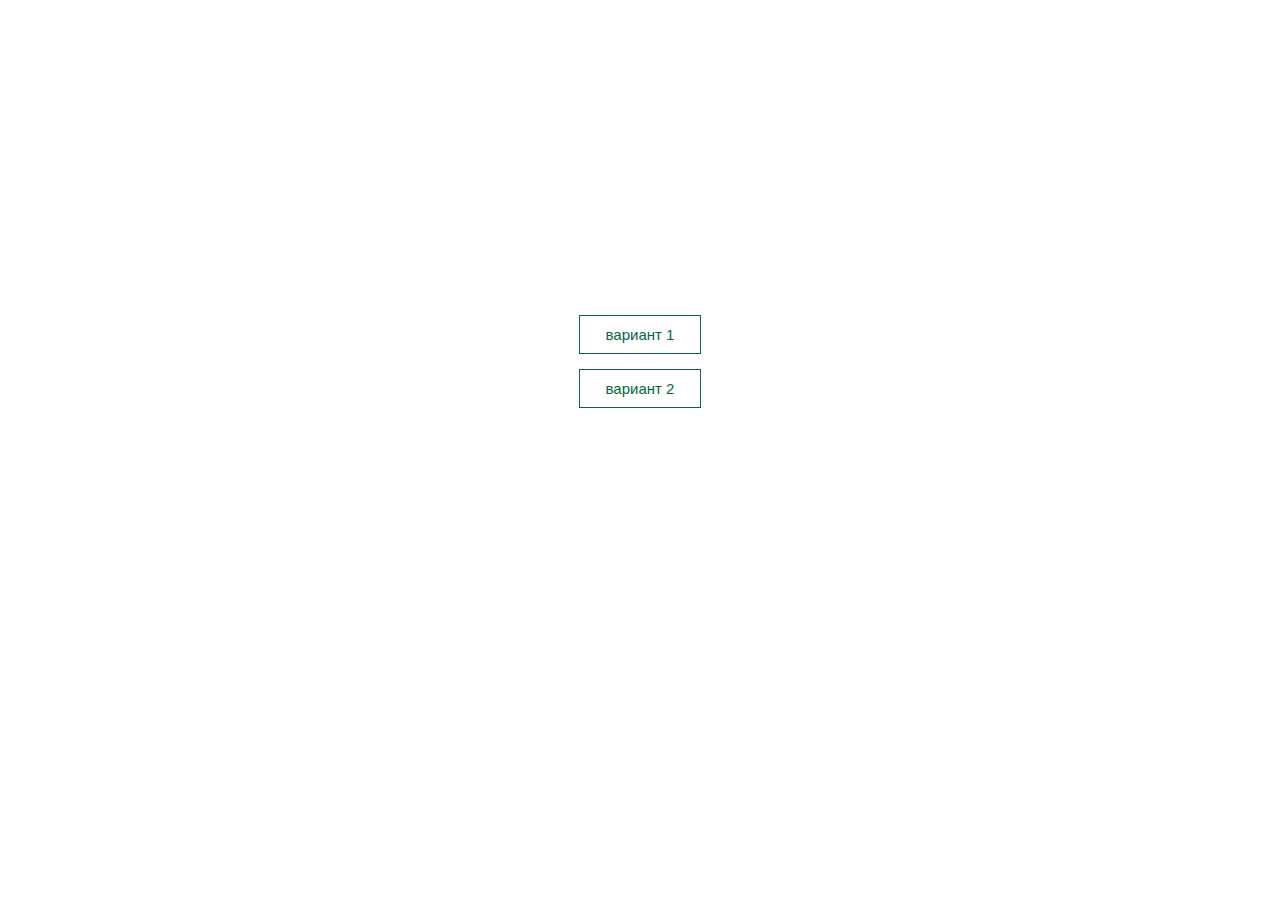
<file: index.html>
<!DOCTYPE html>
<html lang="en">
<head>
	<meta charset="UTF-8">
	<meta name="viewport" content="width=device-width, initial-scale=1.0">
	<title>Навигатор по версиям</title>
	<style type="text/css">				
		#menu{
			margin-top: 300px;
			display: flex;
			flex-direction: column;
			justify-content: center;			
			align-items: center;
		}
		#menu a{			
			width: 100px;
			margin-top: 15px;
			padding: 10px;
			border: 1px solid #00693E;
			
			text-align: center;
			text-decoration: none;
			color: #00693E;
			font: 15px Arial;
		}
		#menu a:hover{
			color: white;
			background-color: #00693E;
		}
	</style>
</head>
<body>
	<div id="menu">
			<a href="./Version 1/index.html"> вариант 1 </a>
			<a href="./Version 2/index.html"> вариант 2 </a>
	</div>	
</body>
</html>
</file>
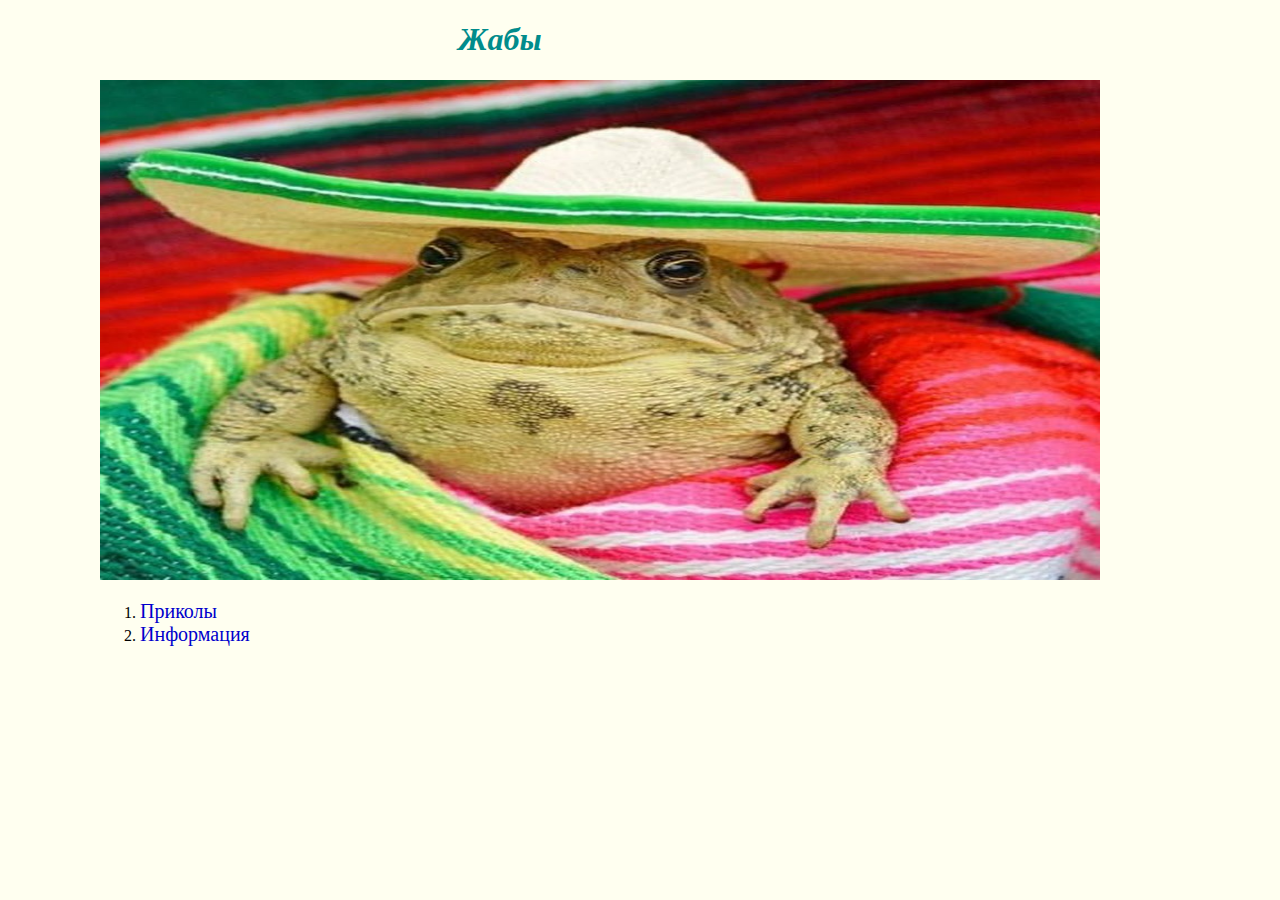
<file: pages/index.html>
<!DOCTYPE html>
<html lang="en">
<head>
	<meta charset="UTF-8">
	<meta name="viewport" content="width=device-width, initial-scale=1.0">
	<title>Main page</title>
	<link rel="stylesheet" type="text/css" href="../css/styles.css">
</head>
<body>
	<h1>Жабы</h1>

	<img src="../pictures/jaba.jpg" width="1000px" height="500px">
	
	<ol>
		<li><a href="1.html"> Приколы<a></li>
		<li><a href="2.html"> Информация<a></li>
	</ol>	
</body>
</html>
</file>
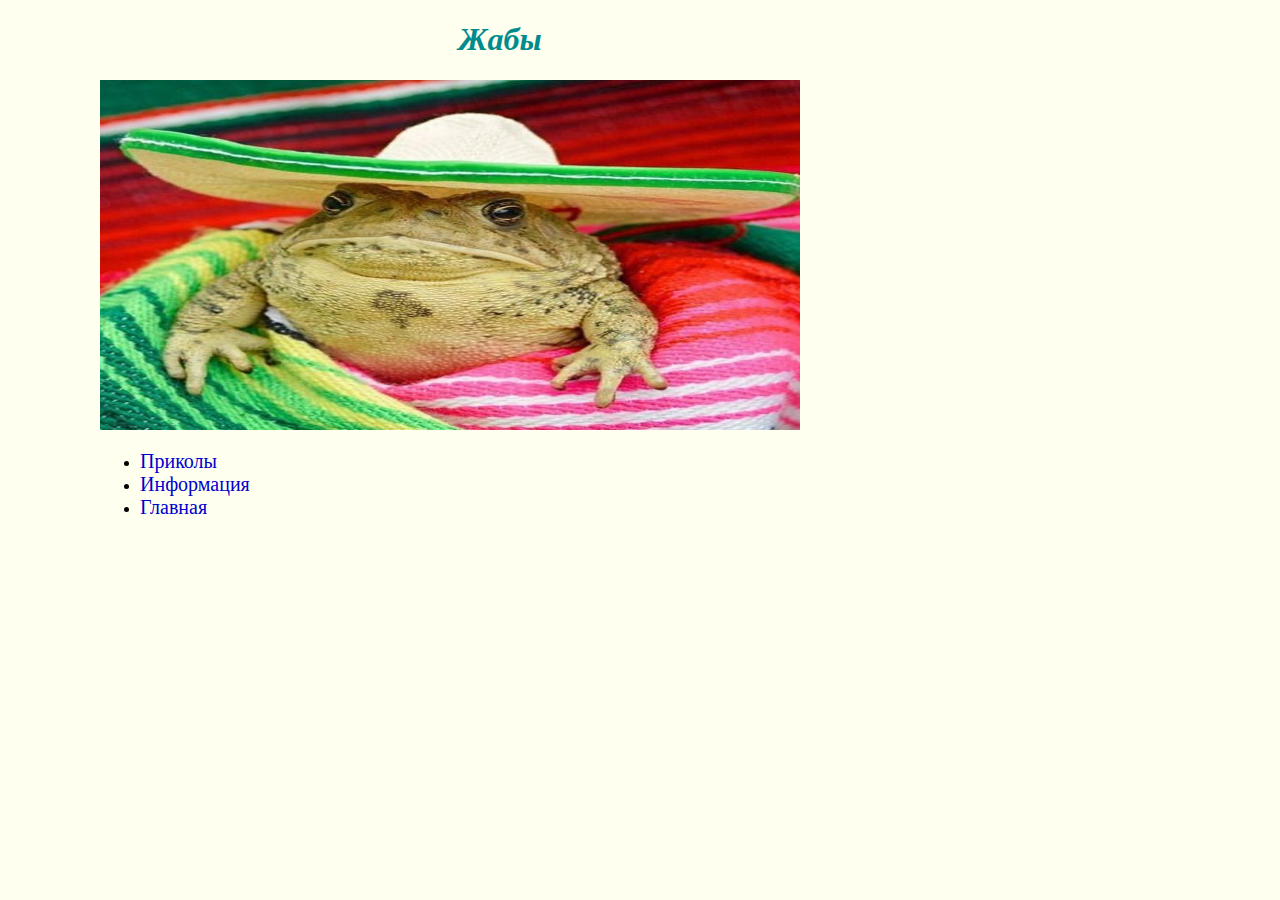
<file: Version 1/index.html>
<!DOCTYPE html>
<html lang="en">
<head>
	<meta charset="UTF-8">
	<meta name="viewport" content="width=device-width, initial-scale=1.0">
	<title>Main page</title>
	<link rel="stylesheet" type="text/css" href="./css/styles.css">
</head>
<body>
	<h1>Жабы</h1>

	<img src="./pictures/jaba.jpg" width="700px" height="350px">
	<div class="links">
		<ul>
			<li><a href="./pages/jokes.html"> Приколы<a></li>
			<li><a href="./pages/information.html"> Информация<a></li>
			<li><a href="../index.html" class="first_page">Главная</a></li>
		</ul>
	</div>
		
</body>
</html>
</file>
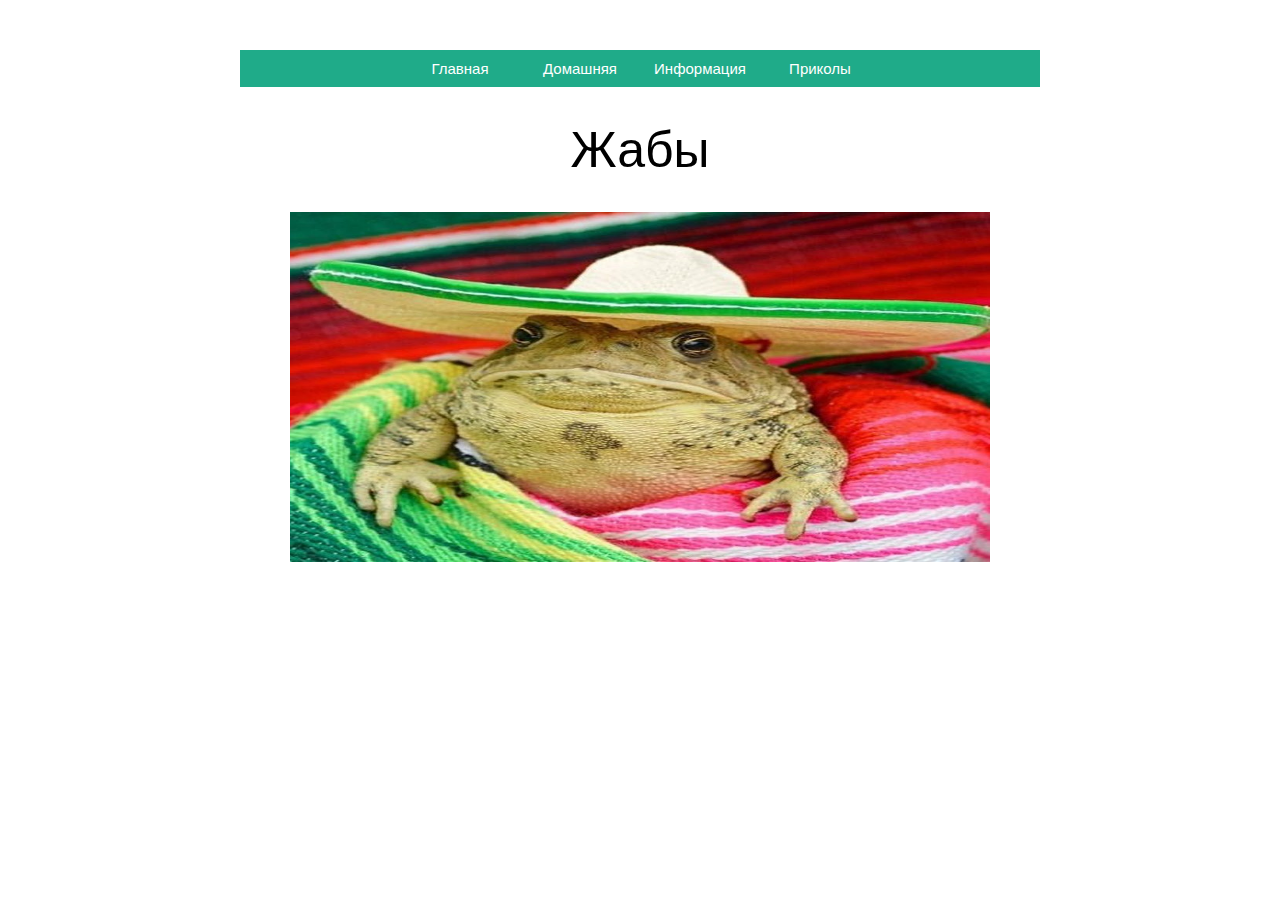
<file: Version 2/index.html>
<!DOCTYPE html>
<html lang="en">
<head>
	<meta charset="UTF-8">
	<meta name="viewport" content="width=device-width, initial-scale=1.0">
	<link rel="stylesheet" type="text/css" href="./css/styles.css">
	<title>Document</title>
</head>
<body>
	<div id="wrapper">
		<header>
			<div class="menu">
				<a href="../index.html" class="first_page">Главная</a>				
				<a href="#" class="active">Домашняя</a>
				<a href="./pages/information.html">Информация</a>
				<a href="./pages/jokes.html">Приколы</a>

			</div>
		</header>
		<main>
			<h1>Жабы</h1>
			<p id="mp"><img src="./pictures/jaba.jpg" width="700px" height="350px" ></p>
		</main>		
	</div>
</body>
</html>
</file>
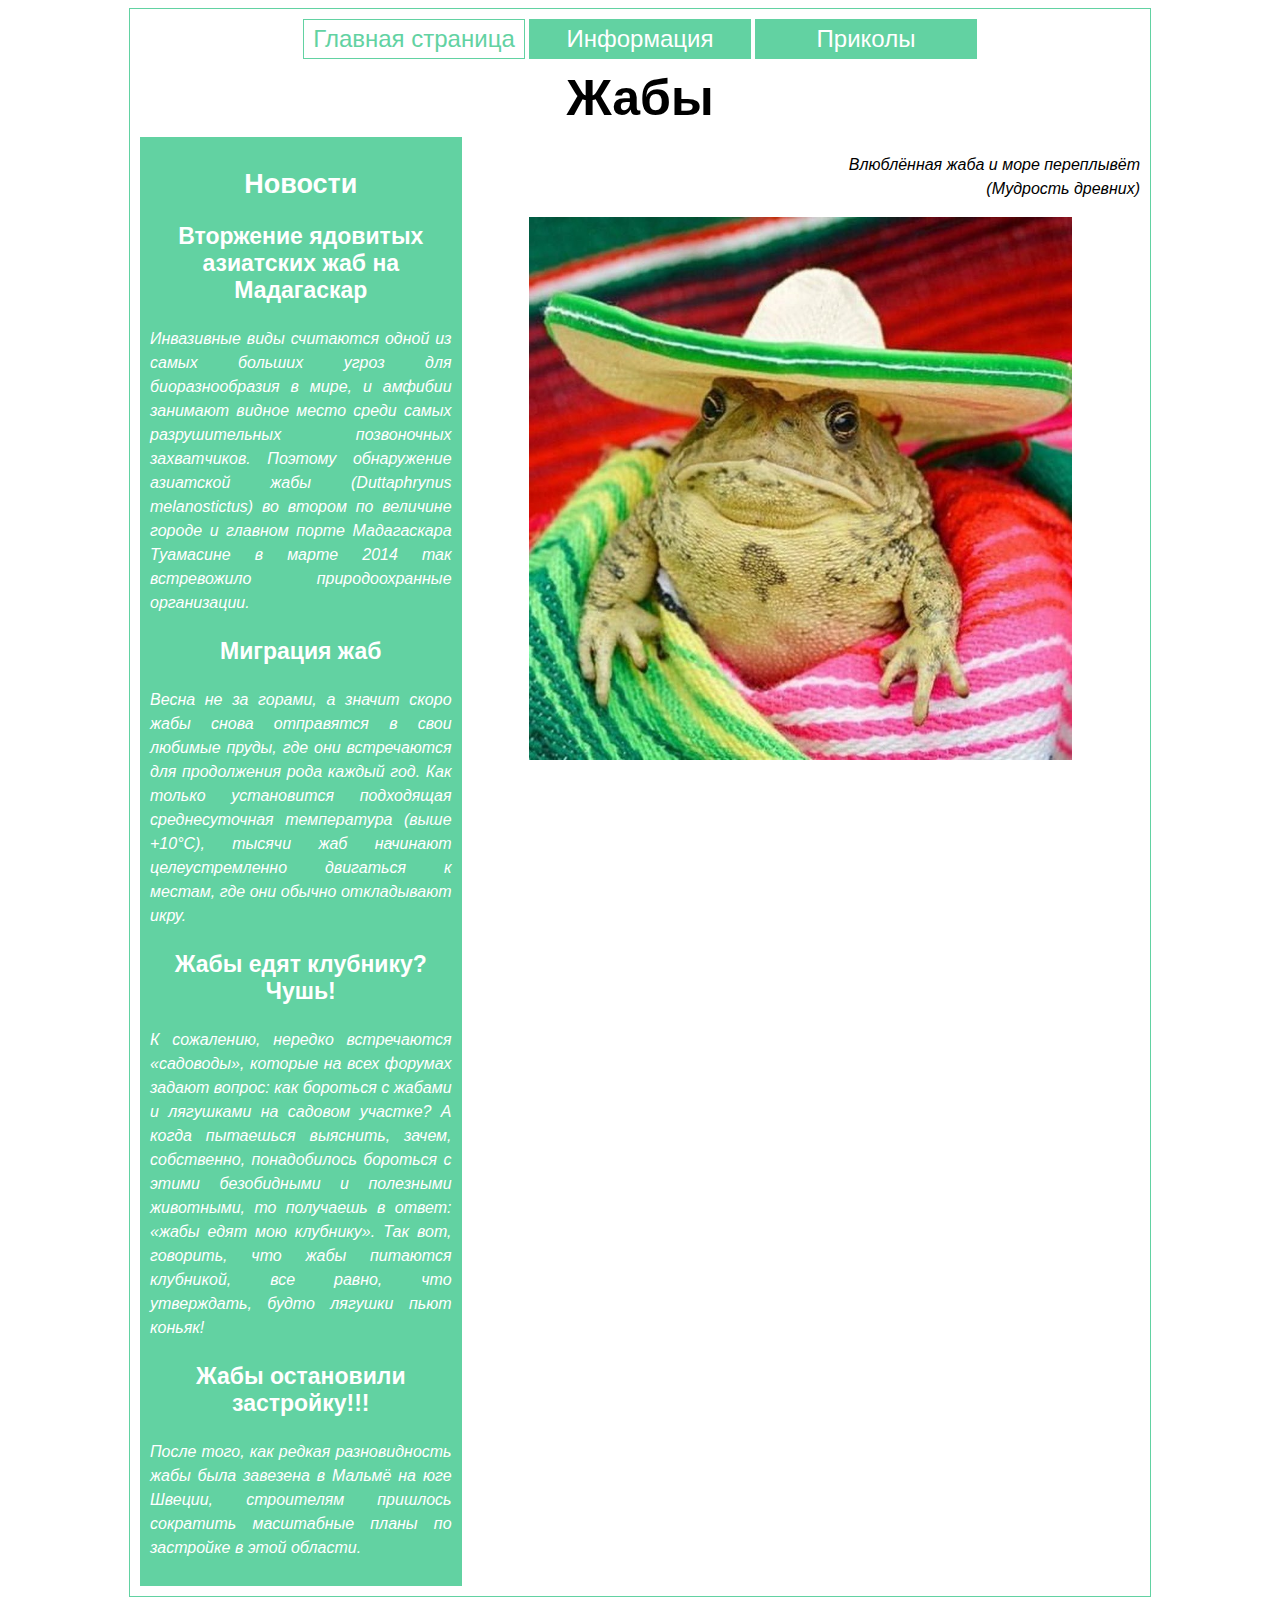
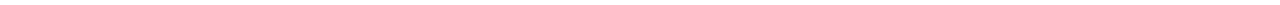
<file: Version 3/pages/index.html>
<!DOCTYPE html>
<html lang="en">
<head>
	<meta charset="UTF-8">
	<meta name="viewport" content="width=device-width, initial-scale=1.0">
	<link rel="stylesheet" type="text/css" href="../css/styles.css">
	<title>Жабы - главная страница</title>
</head>
<body>
	<div class="wrapper">
		<header>

			<nav>
				<a href="#" class="active">Главная страница</a>
				<a href="./information.html">Информация</a>
				<a href="./prikoly.html">Приколы</a>
			</nav>
			<h1>
				Жабы
			</h1>

		</header>
		<div class="container">
			<content>
				

				<p class="quote">
					Влюблённая жаба и море переплывёт
					<br>(Мудрость древних)
				</p>

				<div class="img">
					<img src="../pictures/jaba.jpg" width="80%">
				</div>
			</content>
			<div class="sidebar" id="news">
				<h2>
					Новости
				</h2>
				<h3>
					Вторжение ядовитых азиатских жаб на Мадагаскар
				</h3>
				<p>
					Инвазивные виды считаются одной из самых больших угроз для биоразнообразия в мире, и амфибии занимают видное место среди самых разрушительных позвоночных захватчиков. Поэтому обнаружение азиатской жабы (Duttaphrynus melanostictus) во втором по величине городе и главном порте Мадагаскара Туамасине в марте 2014 так встревожило природоохранные организации.
				</p>
				<h3>
					Миграция жаб
				</h3>
				<p>
					Весна не за горами, а значит скоро жабы снова отправятся в свои любимые пруды, где они встречаются для продолжения рода каждый год. Как только установится подходящая среднесуточная температура (выше +10°С), тысячи жаб начинают целеустремленно двигаться к местам, где они обычно откладывают икру. 
				</p>
				<h3>
					Жабы едят клубнику? Чушь!
				</h3>
				<p>
					К сожалению, нередко встречаются «садоводы», которые на всех форумах задают вопрос: как бороться с жабами и лягушками на садовом участке? А когда пытаешься выяснить, зачем, собственно, понадобилось бороться с этими безобидными и полезными животными, то получаешь в ответ: «жабы едят мою клубнику».
	Так вот, говорить, что жабы питаются клубникой, все равно, что утверждать, будто лягушки пьют коньяк!
				</p>
				<h3>
					Жабы остановили застройку!!!
				</h3>
				<p>
					После того, как редкая разновидность жабы была завезена в Мальмё на юге Швеции, строителям пришлось сократить масштабные планы по застройке в этой области.
				</p>
			</div>
		</div>
		<footer>
			
		</footer>
	</div>		
</body>
</html>
</file>
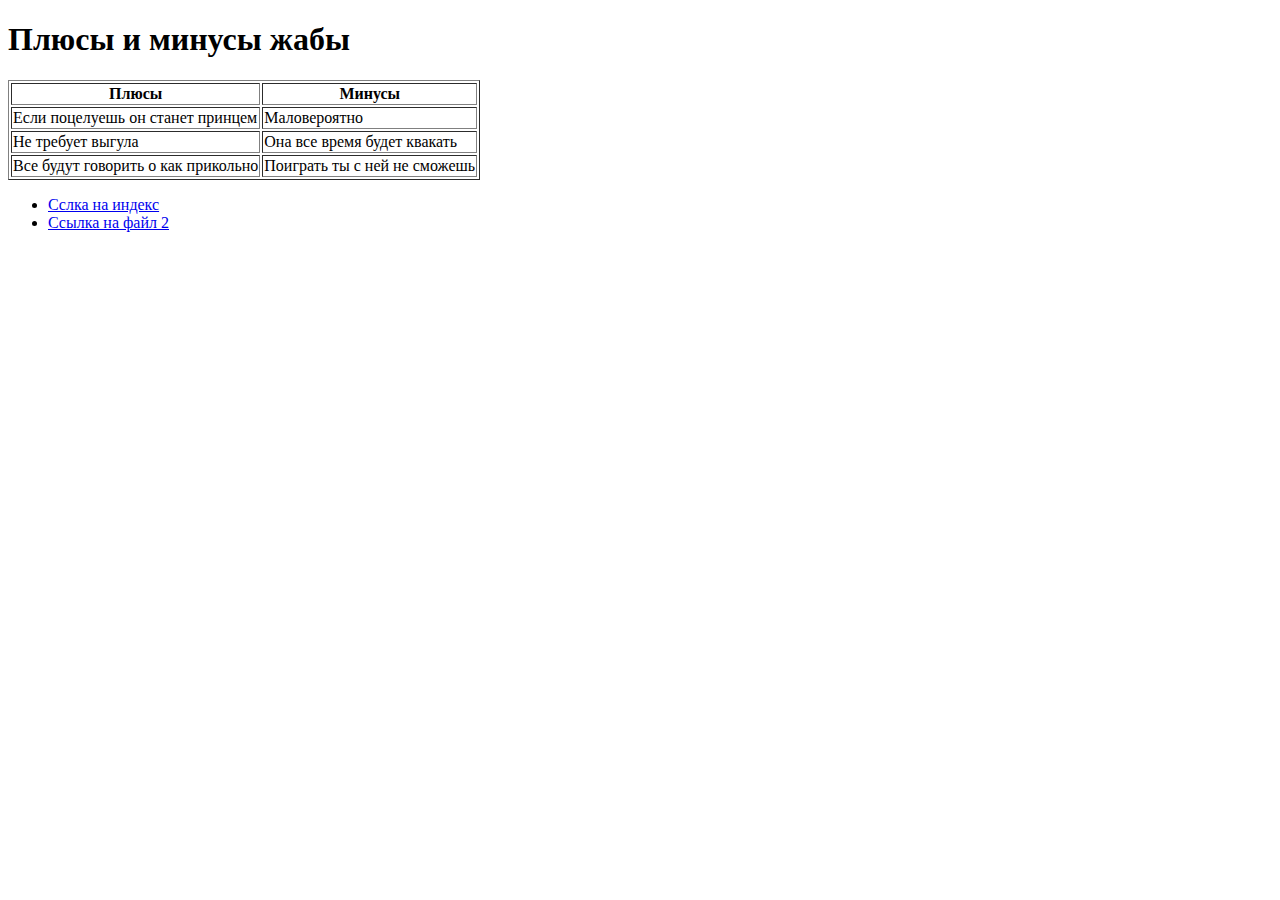
<file: 1.html>
<!DOCTYPE html>
<html lang="en">
<head>
	<meta charset="UTF-8">
	<meta name="viewport" content="width=device-width, initial-scale=1.0">
	<title>Document</title>
</head>
<body>
	<h1>Плюсы и минусы жабы</h1>

	<table border="1">
		<tr>
			<th>Плюсы</th>
			<th>Минусы</th>
		</tr>
		<tr>
			<td>Если поцелуешь он станет принцем</td>
			<td>Маловероятно</td>
		</tr>
		<tr>
			<td>Не требует выгула </td>
			<td>Она все время будет квакать </td>
		</tr>
		<tr>
			<td>Все будут говорить о как прикольно </td>
			<td>Поиграть ты с ней не сможешь </td>
		</tr>
	</table>

	<ul>
		<li><a href="index.html"> Сслка на индекс </a></li>
		<li><a href="2.html"> Ссылка на файл 2<a></li>
	</ul>
	
</body>
</html>
</file>
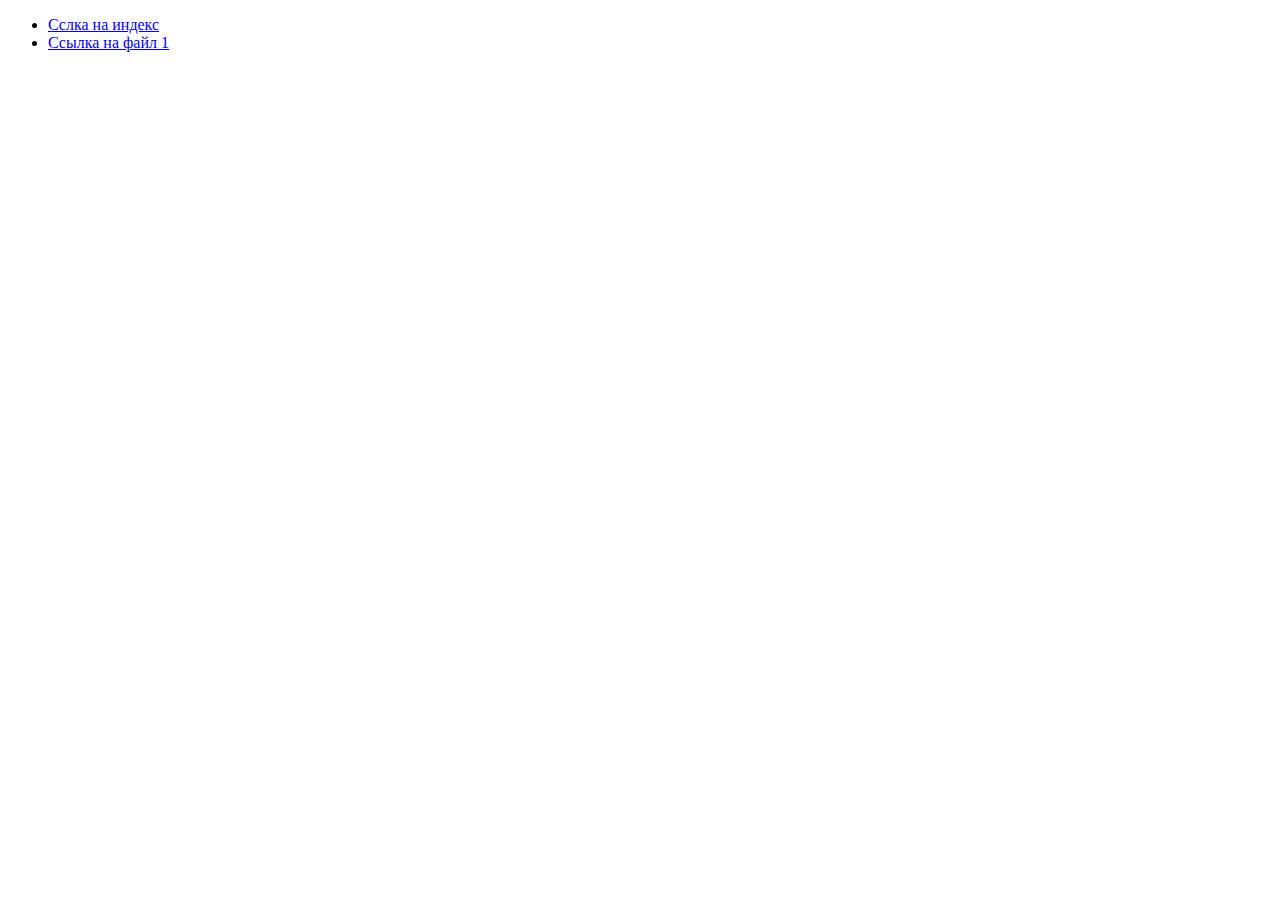
<file: 2.html>
<!DOCTYPE html>
<html lang="en">
<head>
	<meta charset="UTF-8">
	<meta name="viewport" content="width=device-width, initial-scale=1.0">
	<title>Document</title>
</head>
<body>
	<ul>
		<li><a href="index.html"> Сслка на индекс </a></li>
		<li><a href="1.html"> Ссылка на файл 1<a></li>
	</ul>
</body>
</html>
</file>
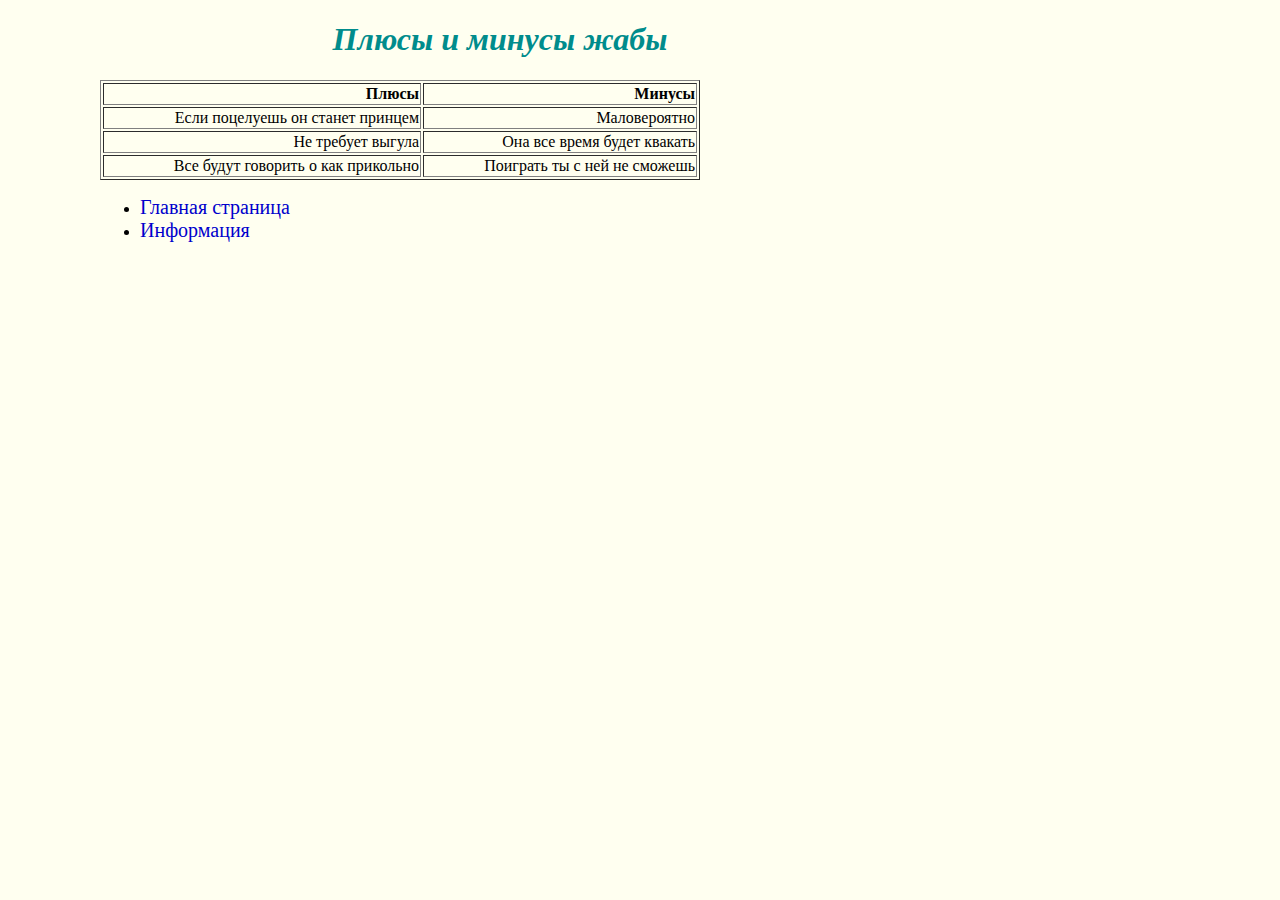
<file: pages/1.html>
<!DOCTYPE html>
<html lang="en">
<head>
	<meta charset="UTF-8">
	<meta name="viewport" content="width=device-width, initial-scale=1.0">
	<title>Приколы</title>
	<link rel="stylesheet" type="text/css" href="../css/styles.css">
</head>
<body>
	<h1>Плюсы и минусы жабы</h1>

	<table border="1">
		<tr>
			<th>Плюсы</th>
			<th>Минусы</th>
		</tr>
		<tr>
			<td>Если поцелуешь он станет принцем</td>
			<td>Маловероятно</td>
		</tr>
		<tr>
			<td>Не требует выгула </td>
			<td>Она все время будет квакать </td>
		</tr>
		<tr>
			<td>Все будут говорить о как прикольно </td>
			<td>Поиграть ты с ней не сможешь </td>
		</tr>
	</table>

	<ul>
		<li><a href="../index.html"> Главная страница </a></li>
		<li><a href="2.html"> Информация<a></li>
	</ul>
	
</body>
</html>
</file>
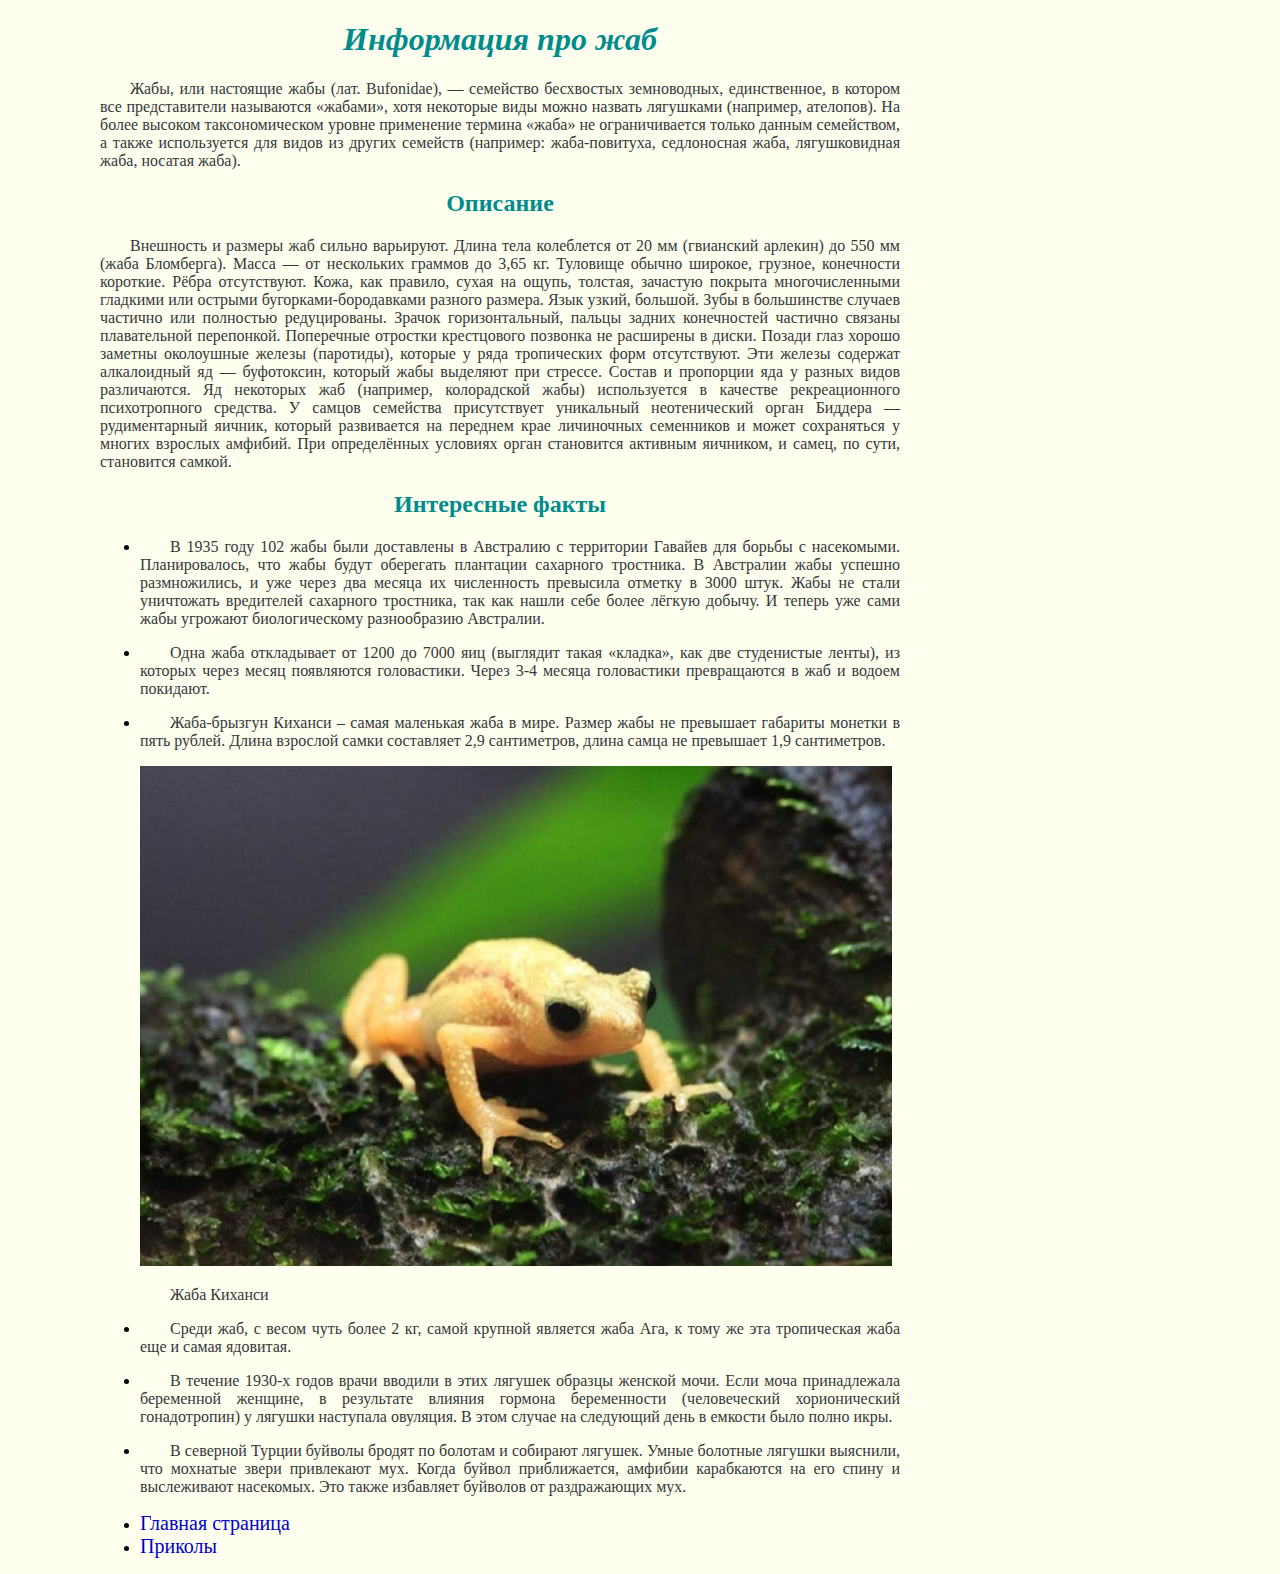
<file: pages/2.html>
<!DOCTYPE html>
<html lang="en">
<head>
	<meta charset="UTF-8">
	<meta name="viewport" content="width=device-width, initial-scale=1.0">
	<title>Информация</title>
	<link rel="stylesheet" type="text/css" href="../css/styles.css">
</head>
<body>
	<div class="information">
		<h1>Информация про жаб</h1>
	
		<p>
			Жабы, или настоящие жабы (лат. Bufonidae), — семейство бесхвостых земноводных, единственное, в котором все представители называются «жабами», хотя некоторые виды можно назвать лягушками (например, ателопов). На более высоком таксономическом уровне применение термина «жаба» не ограничивается только данным семейством, а также используется для видов из других семейств (например: жаба-повитуха, седлоносная жаба, лягушковидная жаба, носатая жаба).
		</p>

		<h2>Описание</h2>

		<p id="description">Внешность и размеры жаб сильно варьируют. Длина тела колеблется от 20 мм (гвианский арлекин) до 550 мм (жаба Бломберга). Масса — от нескольких граммов до 3,65 кг. Туловище обычно широкое, грузное, конечности короткие. Рёбра отсутствуют. Кожа, как правило, сухая на ощупь, толстая, зачастую покрыта многочисленными гладкими или острыми бугорками-бородавками разного размера. Язык узкий, большой. Зубы в большинстве случаев частично или полностью редуцированы. Зрачок горизонтальный, пальцы задних конечностей частично связаны плавательной перепонкой. Поперечные отростки крестцового позвонка не расширены в диски.

			Позади глаз хорошо заметны околоушные железы (паротиды), которые у ряда тропических форм отсутствуют. Эти железы содержат алкалоидный яд — буфотоксин, который жабы выделяют при стрессе. Состав и пропорции яда у разных видов различаются. Яд некоторых жаб (например, колорадской жабы) используется в качестве рекреационного психотропного средства.

			У самцов семейства присутствует уникальный неотенический орган Биддера — рудиментарный яичник, который развивается на переднем крае личиночных семенников и может сохраняться у многих взрослых амфибий. При определённых условиях орган становится активным яичником, и самец, по сути, становится самкой.</p>
	</div>
	<div class="facts">
		<h2>Интересные факты</h2>
		<ul>
		<li>
			<p >
				В 1935 году 102 жабы были доставлены в Австралию с территории Гавайев для борьбы с насекомыми. Планировалось, что жабы будут оберегать плантации сахарного тростника. В Австралии жабы успешно размножились, и уже через два месяца их численность превысила отметку в 3000 штук. Жабы не стали уничтожать вредителей сахарного тростника, так как нашли себе более лёгкую добычу. И теперь уже сами жабы угрожают биологическому разнообразию Австралии.
			</p>
		</li>
		<li>
			<p >
				Одна жаба откладывает от 1200 до 7000 яиц (выглядит такая «кладка», как две студенистые ленты), из которых через месяц появляются головастики. Через 3-4 месяца головастики превращаются в жаб и водоем покидают.
			</p>
		</li>
		<li>
			<p >
				Жаба-брызгун Киханси – самая маленькая жаба в мире. Размер жабы не превышает габариты монетки в пять рублей. Длина взрослой самки составляет 2,9 сантиметров, длина самца не превышает 1,9 сантиметров.
			</p>
		</li>
		<img src="../pictures/jaba_kinkhasi.jpg" height="500px">
		<p>Жаба Киханси</p>
		<li>
			<p >
				Среди жаб, с весом чуть более 2 кг, самой крупной является жаба Ага, к тому же эта тропическая жаба еще и самая ядовитая.
			</p>
		</li>
		<li>
			<p >
				В течение 1930-х годов врачи вводили в этих лягушек образцы женской мочи. Если моча принадлежала беременной женщине, в результате влияния гормона беременности (человеческий хорионический гонадотропин) у лягушки наступала овуляция. В этом случае на следующий день в емкости было полно икры.
			</p>
		</li>
		<li>
			<p >
				В северной Турции буйволы бродят по болотам и собирают лягушек. Умные болотные лягушки выяснили, что мохнатые звери привлекают мух. Когда буйвол приближается, амфибии карабкаются на его спину и выслеживают насекомых. Это также избавляет буйволов от раздражающих мух.
			</p>
		</li>
		
	</ul>
	</div>
	
	
	

	<ul>
		<li><a href="../index.html"> Главная страница </a></li>
		<li><a href="1.html"> Приколы<a></li>
	</ul>
</body>
</html>
</file>
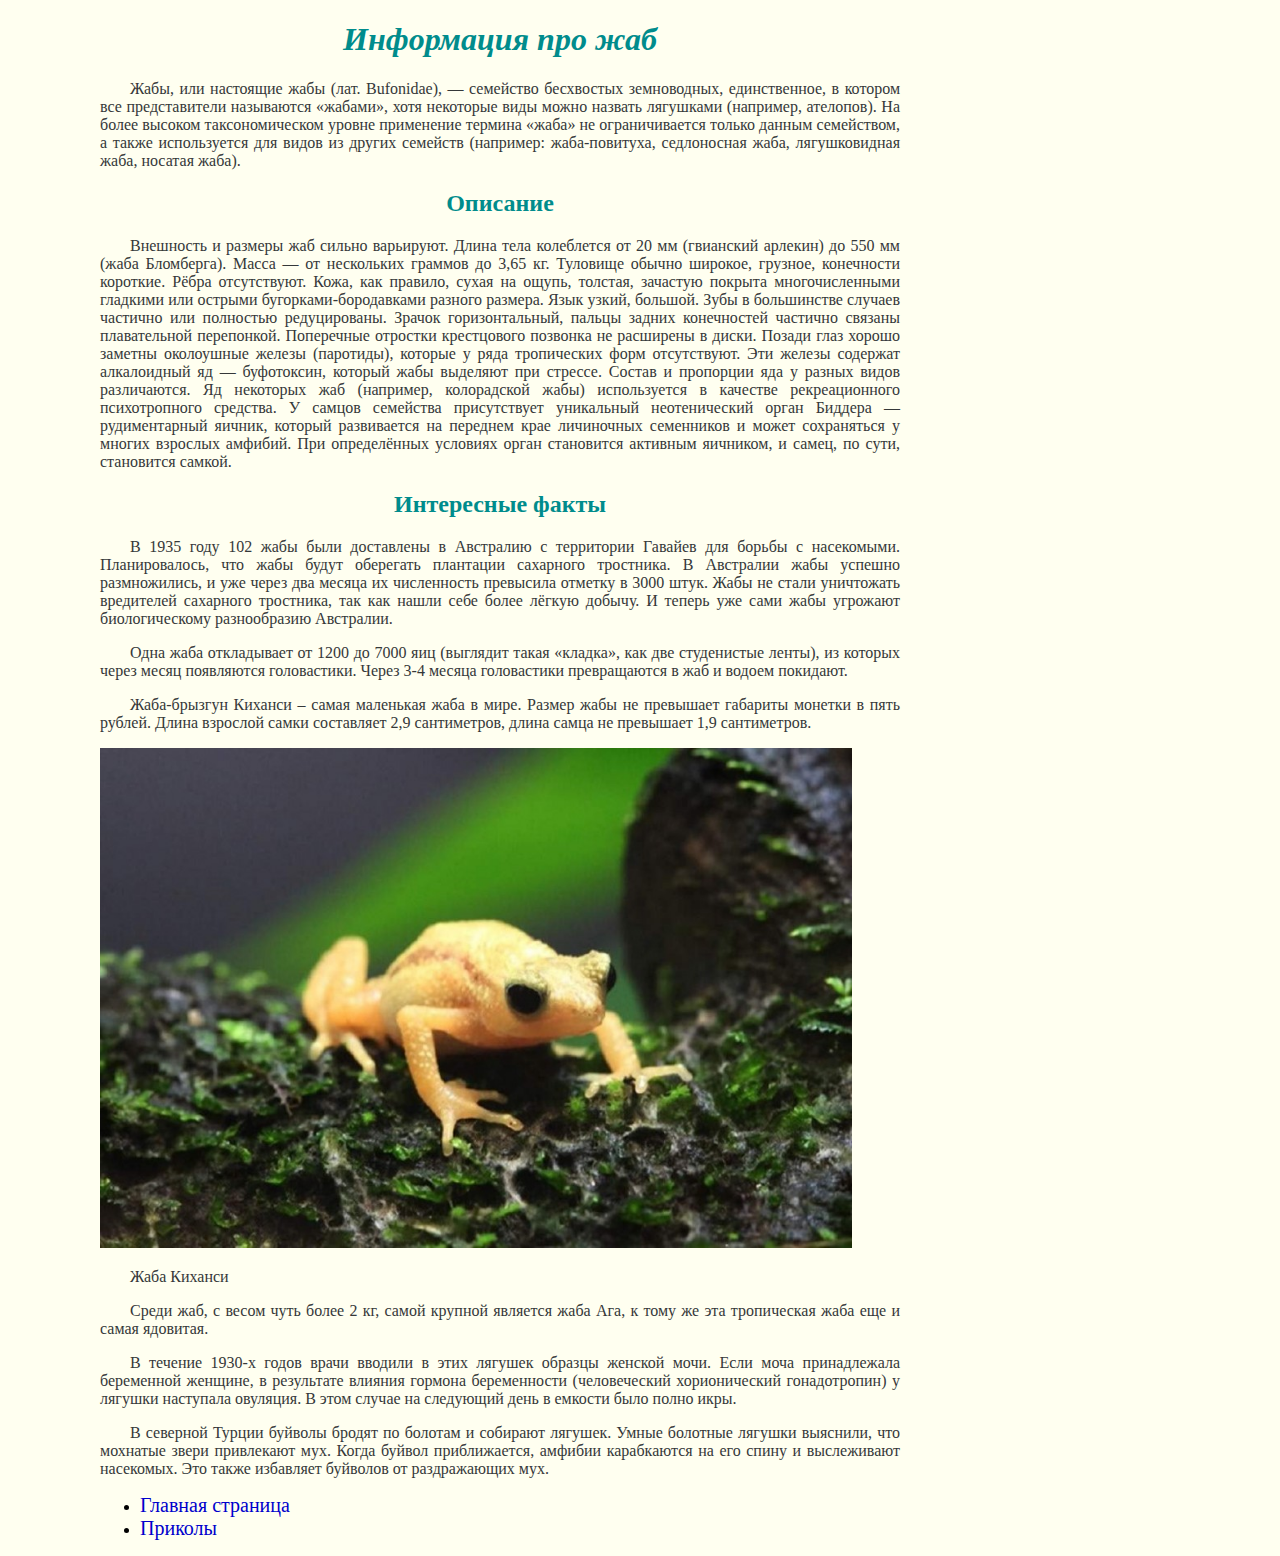
<file: pages/information.html>
<!DOCTYPE html>
<html lang="en">
<head>
	<meta charset="UTF-8">
	<meta name="viewport" content="width=device-width, initial-scale=1.0">
	<title>Информация</title>
	<link rel="stylesheet" type="text/css" href="../css/styles.css">
</head>
<body>
	<div class="information">
		<h1>Информация про жаб</h1>
	
		<p>
			Жабы, или настоящие жабы (лат. Bufonidae), — семейство бесхвостых земноводных, единственное, в котором все представители называются «жабами», хотя некоторые виды можно назвать лягушками (например, ателопов). На более высоком таксономическом уровне применение термина «жаба» не ограничивается только данным семейством, а также используется для видов из других семейств (например: жаба-повитуха, седлоносная жаба, лягушковидная жаба, носатая жаба).
		</p>

		<h2>Описание</h2>

		<p id="description">Внешность и размеры жаб сильно варьируют. Длина тела колеблется от 20 мм (гвианский арлекин) до 550 мм (жаба Бломберга). Масса — от нескольких граммов до 3,65 кг. Туловище обычно широкое, грузное, конечности короткие. Рёбра отсутствуют. Кожа, как правило, сухая на ощупь, толстая, зачастую покрыта многочисленными гладкими или острыми бугорками-бородавками разного размера. Язык узкий, большой. Зубы в большинстве случаев частично или полностью редуцированы. Зрачок горизонтальный, пальцы задних конечностей частично связаны плавательной перепонкой. Поперечные отростки крестцового позвонка не расширены в диски.

			Позади глаз хорошо заметны околоушные железы (паротиды), которые у ряда тропических форм отсутствуют. Эти железы содержат алкалоидный яд — буфотоксин, который жабы выделяют при стрессе. Состав и пропорции яда у разных видов различаются. Яд некоторых жаб (например, колорадской жабы) используется в качестве рекреационного психотропного средства.

			У самцов семейства присутствует уникальный неотенический орган Биддера — рудиментарный яичник, который развивается на переднем крае личиночных семенников и может сохраняться у многих взрослых амфибий. При определённых условиях орган становится активным яичником, и самец, по сути, становится самкой.</p>
	</div>
	<div class="facts">
		<h2>Интересные факты</h2>
		<p >
			В 1935 году 102 жабы были доставлены в Австралию с территории Гавайев для борьбы с насекомыми. Планировалось, что жабы будут оберегать плантации сахарного тростника. В Австралии жабы успешно размножились, и уже через два месяца их численность превысила отметку в 3000 штук. Жабы не стали уничтожать вредителей сахарного тростника, так как нашли себе более лёгкую добычу. И теперь уже сами жабы угрожают биологическому разнообразию Австралии.
		</p>
		<p >
			Одна жаба откладывает от 1200 до 7000 яиц (выглядит такая «кладка», как две студенистые ленты), из которых через месяц появляются головастики. Через 3-4 месяца головастики превращаются в жаб и водоем покидают.
		</p>	
		<p >
			Жаба-брызгун Киханси – самая маленькая жаба в мире. Размер жабы не превышает габариты монетки в пять рублей. Длина взрослой самки составляет 2,9 сантиметров, длина самца не превышает 1,9 сантиметров.
		</p>	
		<img src="../pictures/jaba_kinkhasi.jpg" height="500px">
		<p>Жаба Киханси</p>		
		<p >
			Среди жаб, с весом чуть более 2 кг, самой крупной является жаба Ага, к тому же эта тропическая жаба еще и самая ядовитая.
		</p>	
		<p >
			В течение 1930-х годов врачи вводили в этих лягушек образцы женской мочи. Если моча принадлежала беременной женщине, в результате влияния гормона беременности (человеческий хорионический гонадотропин) у лягушки наступала овуляция. В этом случае на следующий день в емкости было полно икры.
		</p>	
		<p >
			В северной Турции буйволы бродят по болотам и собирают лягушек. Умные болотные лягушки выяснили, что мохнатые звери привлекают мух. Когда буйвол приближается, амфибии карабкаются на его спину и выслеживают насекомых. Это также избавляет буйволов от раздражающих мух.
		</p>		
	</div>
	
	
	
	<div class="links">
		<ul>
			<li><a href="../index.html"> Главная страница </a></li>
			<li><a href="jokes.html"> Приколы<a></li>
		</ul>
	</div>
	
</body>
</html>
</file>
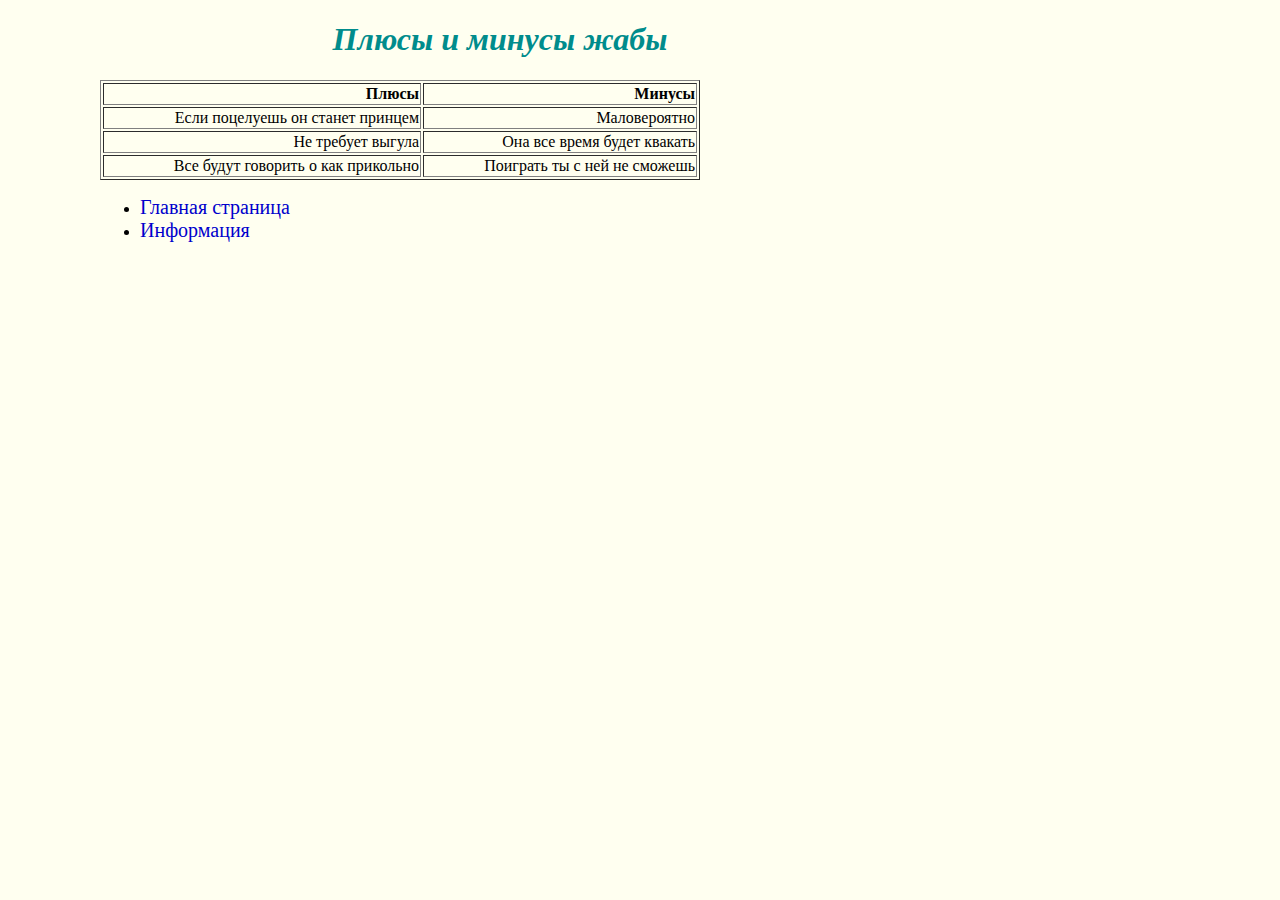
<file: pages/jokes.html>
<!DOCTYPE html>
<html lang="en">
<head>
	<meta charset="UTF-8">
	<meta name="viewport" content="width=device-width, initial-scale=1.0">
	<title>Приколы</title>
	<link rel="stylesheet" type="text/css" href="../css/styles.css">
</head>
<body>
	<h1>Плюсы и минусы жабы</h1>

	<table border="1">
		<tr>
			<th>Плюсы</th>
			<th>Минусы</th>
		</tr>
		<tr>
			<td>Если поцелуешь он станет принцем</td>
			<td>Маловероятно</td>
		</tr>
		<tr>
			<td>Не требует выгула </td>
			<td>Она все время будет квакать </td>
		</tr>
		<tr>
			<td>Все будут говорить о как прикольно </td>
			<td>Поиграть ты с ней не сможешь </td>
		</tr>
	</table>

	<div>
		<ul>
			<li><a href="../index.html"> Главная страница </a></li>
			<li><a href="information.html"> Информация<a></li>
		</ul>
	</div>
	
	
</body>
</html>
</file>
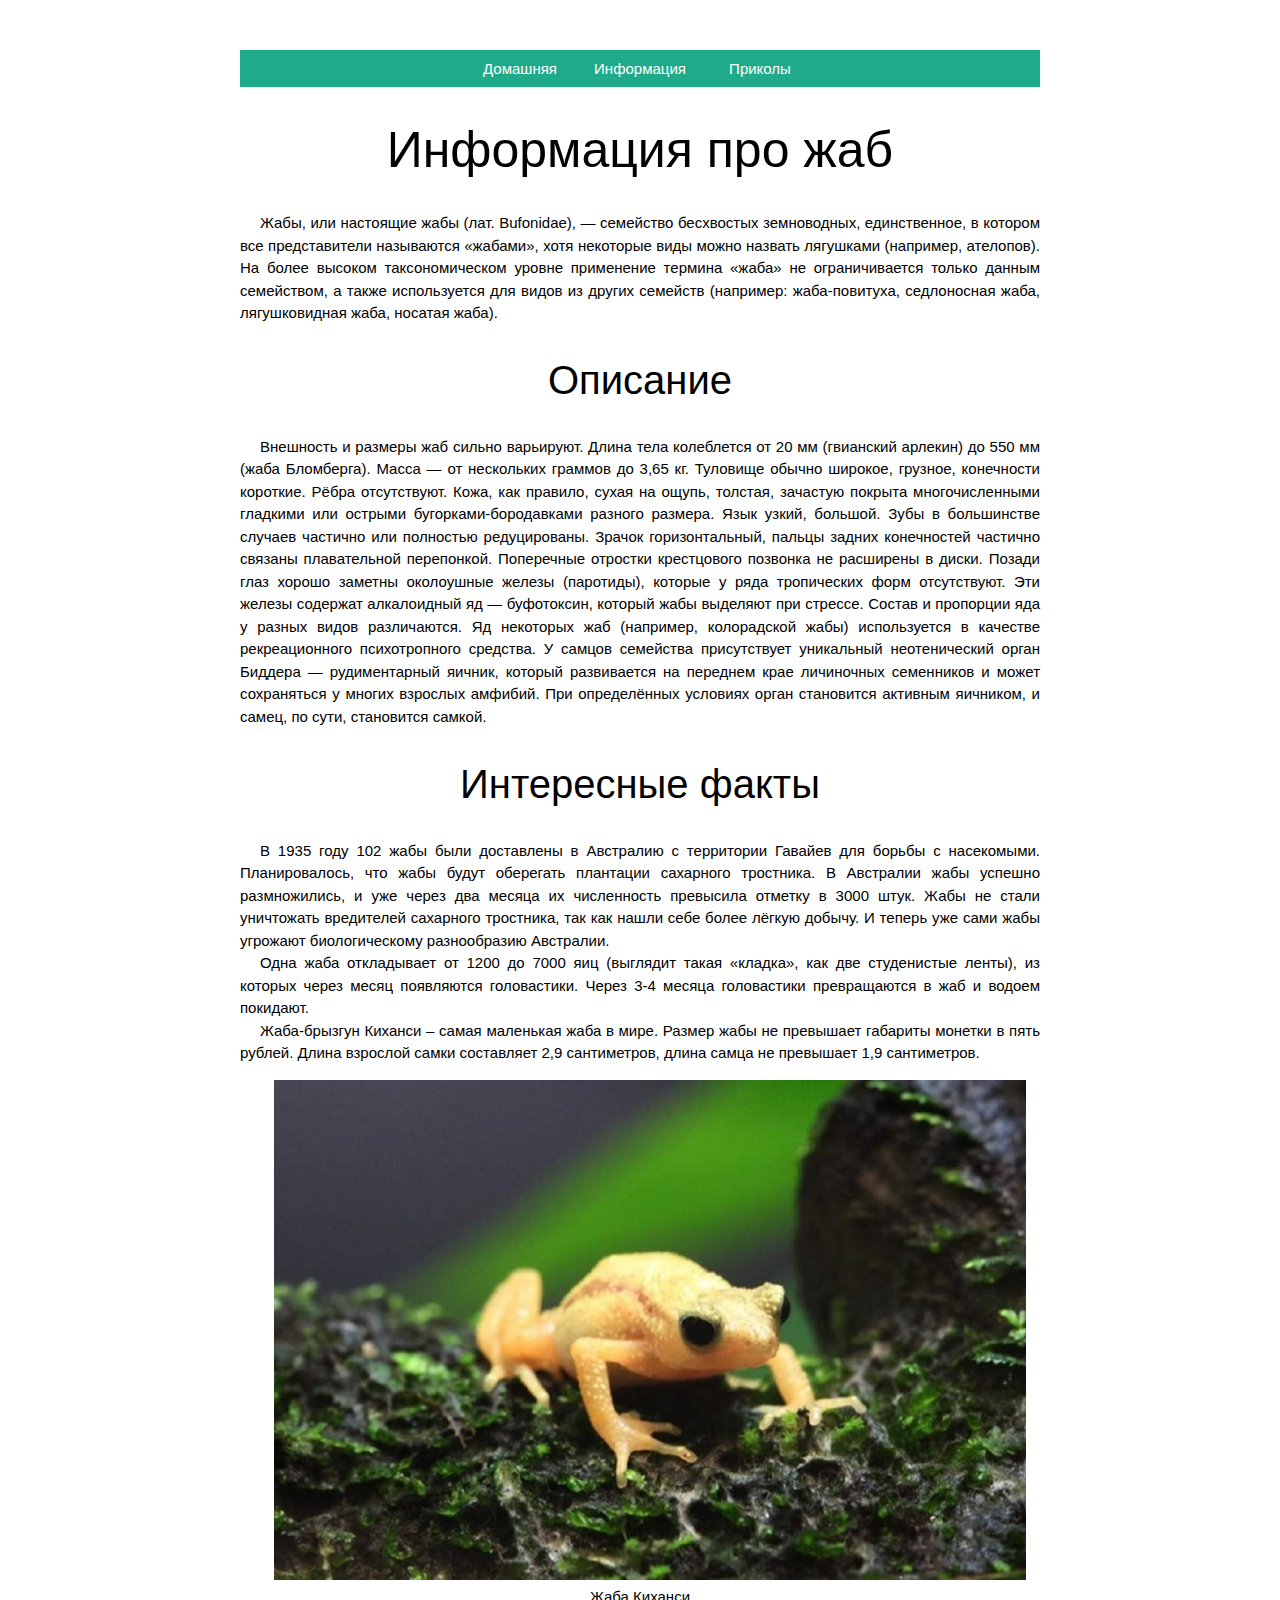
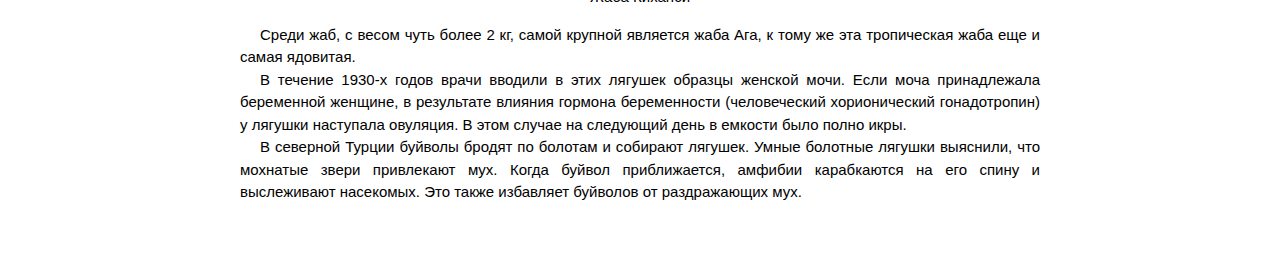
<file: Version 2/pages/information.html>
<!DOCTYPE html>
<html lang="en">
<head>
	<meta charset="UTF-8">
	<meta name="viewport" content="width=device-width, initial-scale=1.0">
	<link rel="stylesheet" type="text/css" href="../css/styles.css">
	<title>Информация</title>
</head>
<body>
	<div id="wrapper">
		<header>
			<div class="menu">
				<a href="../index.html" class="active">Домашняя</a>
				<a href="#">Информация</a>
				<a href="./jokes.html">Приколы</a>		
			</div>
		</header>
		<main>
			<h1>Информация про жаб</h1>
			<div>
				<p class="text" >
					Жабы, или настоящие жабы (лат. Bufonidae), — семейство бесхвостых земноводных, единственное, в котором все представители называются «жабами», хотя некоторые виды можно назвать лягушками (например, ателопов). На более высоком таксономическом уровне применение термина «жаба» не ограничивается только данным семейством, а также используется для видов из других семейств (например: жаба-повитуха, седлоносная жаба, лягушковидная жаба, носатая жаба).
				</p>
			</div>			

			<h2>Описание</h2>

			<p class="text" id="description">Внешность и размеры жаб сильно варьируют. Длина тела колеблется от 20 мм (гвианский арлекин) до 550 мм (жаба Бломберга). Масса — от нескольких граммов до 3,65 кг. Туловище обычно широкое, грузное, конечности короткие. Рёбра отсутствуют. Кожа, как правило, сухая на ощупь, толстая, зачастую покрыта многочисленными гладкими или острыми бугорками-бородавками разного размера. Язык узкий, большой. Зубы в большинстве случаев частично или полностью редуцированы. Зрачок горизонтальный, пальцы задних конечностей частично связаны плавательной перепонкой. Поперечные отростки крестцового позвонка не расширены в диски.
				Позади глаз хорошо заметны околоушные железы (паротиды), которые у ряда тропических форм отсутствуют. Эти железы содержат алкалоидный яд — буфотоксин, который жабы выделяют при стрессе. Состав и пропорции яда у разных видов различаются. Яд некоторых жаб (например, колорадской жабы) используется в качестве рекреационного психотропного средства.
				У самцов семейства присутствует уникальный неотенический орган Биддера — рудиментарный яичник, который развивается на переднем крае личиночных семенников и может сохраняться у многих взрослых амфибий. При определённых условиях орган становится активным яичником, и самец, по сути, становится самкой.</p>
			<div>
				<h2>Интересные факты</h2>
				<div class="text">
					<ul id="facts">
						<li>В 1935 году 102 жабы были доставлены в Австралию с территории Гавайев для борьбы с насекомыми. Планировалось, что жабы будут оберегать плантации сахарного тростника. В Австралии жабы успешно размножились, и уже через два месяца их численность превысила отметку в 3000 штук. Жабы не стали уничтожать вредителей сахарного тростника, так как нашли себе более лёгкую добычу. И теперь уже сами жабы угрожают биологическому разнообразию Австралии.</li>
						<li>Одна жаба откладывает от 1200 до 7000 яиц (выглядит такая «кладка», как две студенистые ленты), из которых через месяц появляются головастики. Через 3-4 месяца головастики превращаются в жаб и водоем покидают.</li>
						<li>Жаба-брызгун Киханси – самая маленькая жаба в мире. Размер жабы не превышает габариты монетки в пять рублей. Длина взрослой самки составляет 2,9 сантиметров, длина самца не превышает 1,9 сантиметров.</li>
						
						<p id="caption">
							<img id="kinhasi" src="../pictures/jaba_kinkhasi.jpg" height="500px">
							Жаба Киханси
						</p>
						<li>Среди жаб, с весом чуть более 2 кг, самой крупной является жаба Ага, к тому же эта тропическая жаба еще и самая ядовитая.</li>
						<li>В течение 1930-х годов врачи вводили в этих лягушек образцы женской мочи. Если моча принадлежала беременной женщине, в результате влияния гормона беременности (человеческий хорионический гонадотропин) у лягушки наступала овуляция. В этом случае на следующий день в емкости было полно икры.</li>
						<li>В северной Турции буйволы бродят по болотам и собирают лягушек. Умные болотные лягушки выяснили, что мохнатые звери привлекают мух. Когда буйвол приближается, амфибии карабкаются на его спину и выслеживают насекомых. Это также избавляет буйволов от раздражающих мух.</li>
					</ul>
				</dix>					
			</div>
		</main>		
	</div>
</body>
</html>
</file>
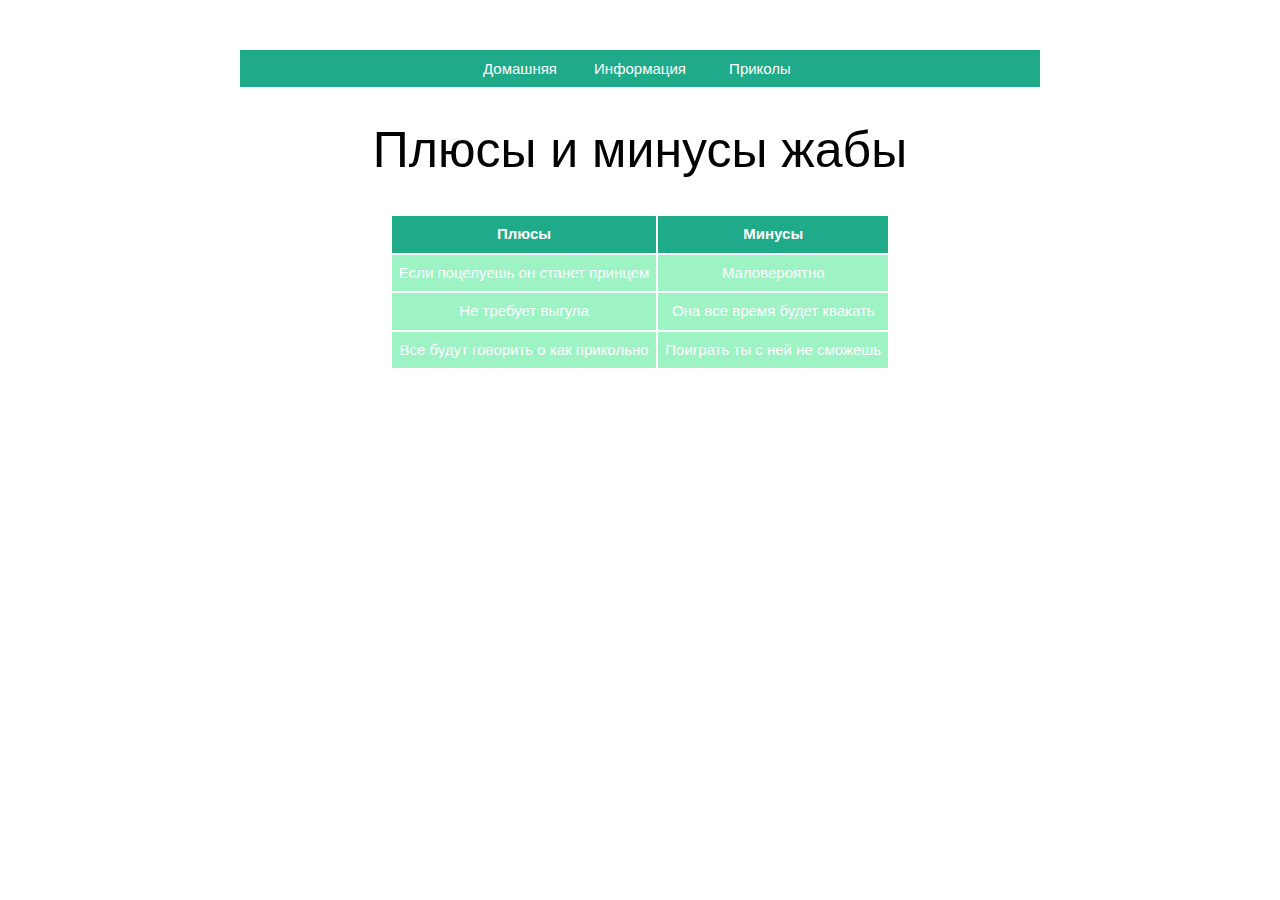
<file: Version 2/pages/jokes.html>
<!DOCTYPE html>
<html lang="en">
<head>
	<meta charset="UTF-8">
	<meta name="viewport" content="width=device-width, initial-scale=1.0">
	<link rel="stylesheet" type="text/css" href="../css/styles.css">
	<title>Приколы</title>
</head>
<body>
	<div id="wrapper">
		<header>
			<div class="menu">
				<a href="../index.html" class="active">Домашняя</a>
				<a href="./information.html">Информация</a>
				<a href="#">Приколы</a>		
			</div>
		</header>
		<main>
			<h1>Плюсы и минусы жабы</h1>
			<div class="text" id="jokes">
				<table id="jokes">
					<tr>
						<th>Плюсы</th>
						<th>Минусы</th>
					</tr>
					<tr>
						<td>Если поцелуешь он станет принцем</td>
						<td>Маловероятно</td>
					</tr>
					<tr>
						<td>Не требует выгула </td>
						<td>Она все время будет квакать </td>
					</tr>
					<tr>
						<td>Все будут говорить о как прикольно </td>
						<td>Поиграть ты с ней не сможешь </td>
					</tr>
				</table>
			</div>
		</main>		
	</div>
</body>
</html>
</file>
<file: css/styles.css>
body{
	background-color: #fffff0;
	margin-left: 100px;
	width: 800px;
}
p{
	color: ##353839;
	text-align: justify;
	text-indent: 30px;
}
ul p{
	color: #4e1609;
}

.information p, .facts p{
	color: #353839;
}

a{
	text-decoration: none;
	color: #0000CC;
	font: 20px "monotype corsiva" ;
}

a:hover {
    border-bottom: 1px solid gray; 
}

h1{
	font-style: italic;
}

h1, h2{
	text-align: center;
	color: #008c8c;
}

table{
	width: 600px;
	text-align: right;
}
</file>
<file: Version 1/css/styles.css>
body{
	background-color: #fffff0;
	margin-left: 100px;
	width: 800px;
}
p{
	color: ##353839;
	text-align: justify;
	text-indent: 30px;
}
ul p{
	color: #4e1609;
}

.information p, .facts p{
	color: #353839;
}

a{
	text-decoration: none;
	color: #0000CC;
	font: 20px "monotype corsiva" ;
}

a:hover {
    border-bottom: 1px solid gray; 
}

h1{
	font-style: italic;
}

h1, h2{
	text-align: center;
	color: #008c8c;
}

table{
	width: 600px;
	text-align: right;
}
</file>
<file: Version 2/css/styles.css>
#wrapper {
	width: 800px;
	margin: 50px auto;
}
.menu{
	display: flex;			
	background-color: #1FAB89;
	justify-content: center;
}
.menu a{			
	padding: 10px;
	width: 100px;
	
	text-align: center;
	vertical-align	: middle;
	text-decoration: none;
	color: white;
	font: 15px Arial;
}
.menu a:hover, #menu a.active {
	background-color: #62D2A2;		
}
.menu .first_page{

}
h1{
	font: 50px Arial;
	text-align: center;
}
h2{
	font: 40px Arial;
	text-align: center;
}
#mp{
	text-align: center;
}
.text{
	font: 15px Arial;
	text-align: justify;
	line-height: 1.5;
	text-indent: 20px;
}
#facts{
	font: inherit;
	text-align: inherit;
	list-style:  none;
	padding-left: 0;
}
#caption{
	text-align: center;
}
#jokes{
	text-align: center;
	display: flex;
	justify-content: center;	
}
table{
	border-radius: 10px;
	border-spacing: 0;
	border: 3px solid white;
}
th, td{
	border: 1px solid white;	
	padding: 7px;
	color: white;
}
th{
	background-color: #1FAB89;
}
td{
	background-color: #9DF3C4;
}
</file>
<file: Version 3/css/styles.css>
header{

}
nav{
	display: flex;
	justify-content: center;
}
nav a{
	border: 1px solid #62D2A2;
	padding: 5px;
	width: 210px;
	margin-right: 2px;
	margin-left: 2px;

	text-decoration: none;
	font-size: 24px;
	color: white;
	background-color: #62D2A2;
	text-align: center;
}
nav a:hover, nav a.active{
	color: #62D2A2;
	background-color: white;
}
content{	
	text-align: justify;
}
footer{

}
.container{
	display: flex;
	flex-direction: row-reverse;
}
.sidebar{
	width: 400px;
	text-align: justify;
	
	padding: 10px;
}
.sidebar p{
	font-style: italic;
}

.wrapper{
	margin: 5px auto;
	width: 1000px;
	border: 1px solid #62D2A2;
	padding: 10px;
	background-color: white;
	text-align: center;

	font-family: Arial;
}
.quote{
	font-style: italic;
	text-align: right;
}
.img{
	text-align: center;
}
h1{
	font-size: 50px;
	text-align: center;
	font-weight: bold;
	margin: 10px;
}
h2{
	font-size: 27px;
	text-align: center;
	font-weight: bold;
}
h3{
	font-size: 23px;
	text-align: center;
	font-weight: bold;
}
p{
	font-size: 16px;
	line-height: 1.5;	
}
ul{
	list-style-type: none
}
#news{
	background-color:#62D2A2;
	color: white;
}
#facts{
	width: 500px;
	text-indent: 25px;
	border-left: 3px solid #62D2A2;
	border-right: 3px solid #62D2A2;
	border-radius: 10px;
	padding: 5px;
}
#caption{
	text-align: center;
}
#left, #right{
	width: 250px;
}
#jokes{
	display: flex
}
table {
width: 70%; /* Ширина таблицы */
border-collapse: collapse; /* Убираем двойные линии между ячейками */
margin: auto;
margin-top: 10px;
}
#table_jokes td, #table_jokes th {
padding: 3px; /* Поля вокруг содержимого таблицы */
border: 1px solid white; /* Параметры рамки */
width: 300px;
}
th {
background: #62D2A2; /* Цвет фона заголовка */
color: white;
}
#table_jokes tbody tr:hover {
background: #62D2A2; /* Цвет фона при наведении */
color: white; /* Цвет текста при наведении */
}
#pictures{
	margin-top: 100px;
	width: 90%;
}
#pictures img{
	width: 425px;

}
</file>
